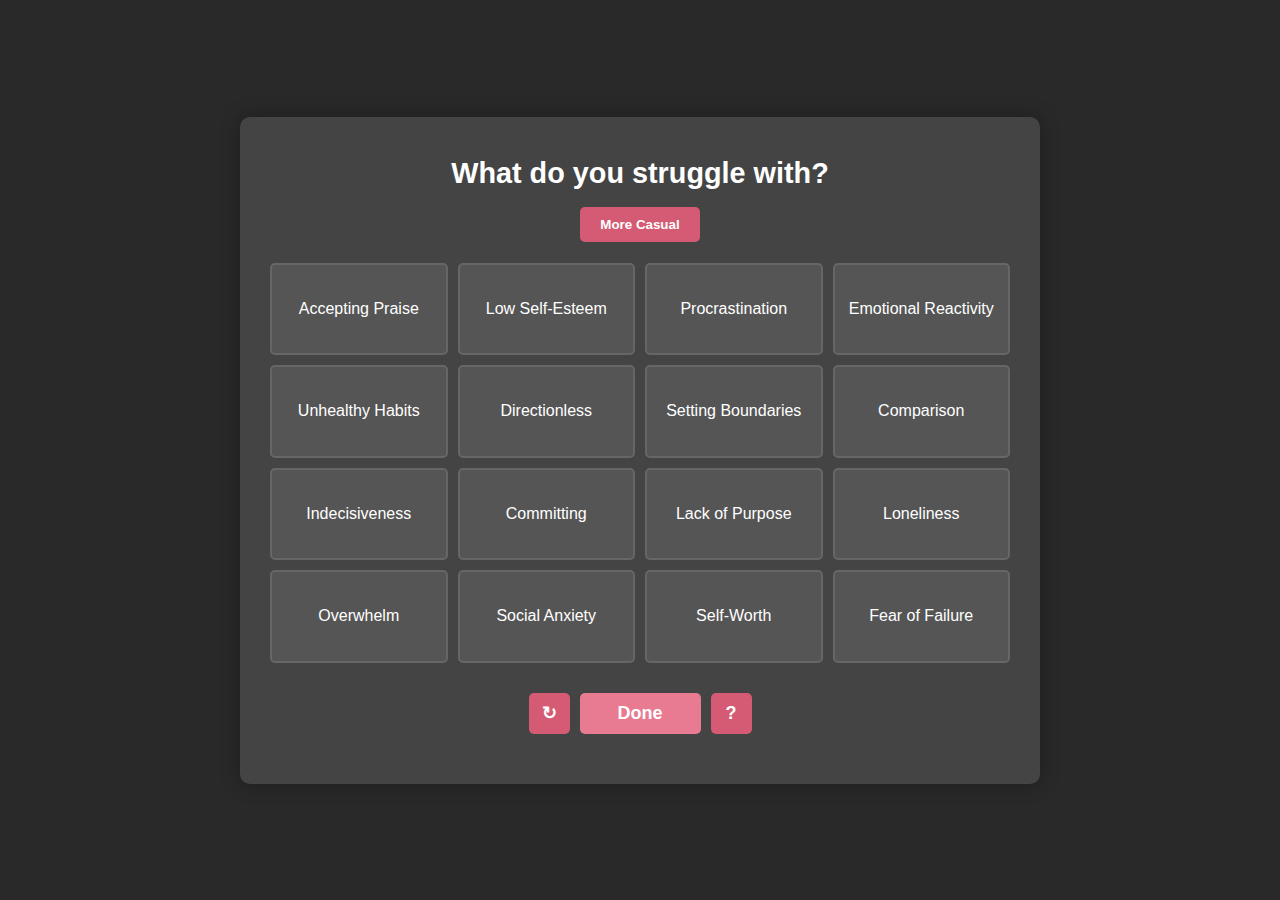
<file: index.html>
<!DOCTYPE html>
<html lang="en">
<head>
    <meta charset="UTF-8">
    <meta name="viewport" content="width=device-width, initial-scale=1.0">
    <title>Virtue Prompts</title>
    <link rel="stylesheet" href="style.css">
    <!-- Load data.js first to ensure it's available before script.js runs -->
    <script src="data.js"></script>
</head>
<body>
    <div class="container">
        <!-- Problem Page -->
        <div id="problem-page">
            <h1>What do you struggle with?</h1>
            <div id="button-container">
                <button id="toggle-casual" class="btn">More Casual</button>
            </div>
            <div id="problems-grid" class="grid">
                <!-- Debug element to show if grid is empty -->
                <div id="loading-message" style="grid-column: span 2; text-align: center; padding: 20px;">
                    Loading problems...
                </div>
            </div>
            <div id="button-row">
                <button id="refresh-btn-problem" class="btn square-btn" title="Refresh problems">↻</button>
                <button id="done-btn" class="btn">Done</button>
                <button id="problem-help-btn" class="btn square-btn" title="Help">?</button>
            </div>
        </div>

        <!-- Dice Page -->
        <div id="dice-page" style="display: none;">
            <h1 id="top-virtues">Your virtue dice is ready</h1>
            <div id="virtue-list-container"></div>
            <div id="dice-container">
                <div id="dice"></div>
            </div>
            <div id="result-container">
                <h2 id="selected-virtue"></h2>
                <p id="selected-prompt"></p>
            </div>
            <div id="dice-buttons">
                <button id="back-btn" class="btn square-btn" title="Back to problems">&lt;</button>
                <button id="roll-btn" class="btn">Roll</button>
                <button id="help-btn" class="btn square-btn" title="Help">?</button>
            </div>
        </div>
    </div>

    <!-- Added a small script for direct debugging in the HTML -->
    <script>
        // This will output any errors with data.js loading
        window.addEventListener('error', function(event) {
            console.error('Script error detected:', event.error);
            document.getElementById('problems-grid').innerHTML = 
                `<div style="color: red; padding: 20px;">Error loading script: ${event.filename}</div>`;
        });
        
        // Check if data object exists after data.js should be loaded
        console.log('Data object available in HTML?', typeof data !== 'undefined');
    </script>
    
    <!-- Load script.js after data.js and error handling -->
    <script src="script.js"></script>
</body>
</html>
</file>
<file: style.css>
/* Global Styles */
* {
    margin: 0;
    padding: 0;
    box-sizing: border-box;
    font-family: Arial, sans-serif;
}

body {
    background-color: #292929;
    color: #fff;
    display: flex;
    justify-content: center;
    align-items: center;
    min-height: 100vh;
    padding: 20px;
}

.container {
    background-color: #444;
    border-radius: 10px;
    padding: 30px;
    max-width: 800px;
    width: 100%;
    box-shadow: 0 0 20px rgba(0, 0, 0, 0.3);
    min-height: 600px;
    position: relative;
    overflow: hidden;
}

.compact-container {
    min-height: auto !important;
}

h1 {
    text-align: center;
    margin-bottom: 26px;
    padding-top: 10px;
}

.btn {
    background-color: #d45b73;
    color: #fff;
    border: none;
    padding: 10px 20px;
    border-radius: 5px;
    cursor: pointer;
    font-weight: bold;
    transition: background-color 0.3s;
    margin: 10px 0;
    display: block;
}

.btn:hover {
    background-color: #e37b8e;
}

/* Square button styles - with !important to ensure they're always applied */
.square-btn {
    width: 41px !important;
    height: 41px !important;
    border-radius: 5px;
    padding: 0 !important;
    display: flex;
    justify-content: center;
    align-items: center;
    font-size: 18px;
    font-weight: bold;
}

/* Properly hide and separate pages */
#problem-page {
    position: relative;
    z-index: 200;
    background-color: transparent;
    width: 100%;
    height: 100%;
}

#dice-page {
    display: none;
    position: relative;
    background-color: transparent;
    width: 100%;
    height: 100%;
    z-index: 100;
}

/* Ensure proper page separation in JavaScript display toggles */
#dice-page[style*="display: block"] {
    display: flex !important;
    flex-direction: column;
    width: 100%;
    height: 100%;
}

/* Problem Page */
#button-container {
    display: flex;
    justify-content: center;
    align-items: center;
    margin-top: 17px;
    margin-bottom: 21px;
    gap: 10px;
}

#toggle-casual {
    margin: 0;
}

#refresh-btn {
    width: 40px;
    height: 40px;
    border-radius: 5px;
    padding: 0;
    display: flex;
    justify-content: center;
    align-items: center;
    font-size: 18px;
}

.grid {
    display: grid;
    grid-template-columns: repeat(4, 1fr);
    gap: 10px;
    margin-bottom: 30px;
    min-height: 400px;
}

#loading-message {
    grid-column: span 4;
    text-align: center;
    padding: 20px;
}

.problem-item {
    background-color: #555;
    padding: 15px 10px;
    border-radius: 5px;
    text-align: center;
    cursor: pointer;
    transition: all 0.3s;
    min-height: 80px;
    display: flex;
    align-items: center;
    justify-content: center;
    border: 2px solid #666;
    position: relative;
    z-index: 1;
    overflow: visible;
    color: #fff;
}

.problem-item:hover {
    background-color: #666;
}

.problem-item.selected {
    background-color: #d45b73;
    color: #fff;
    border-color: #fff;
    font-weight: bold;
}

/* New button row layout for problem page */
#button-row {
    display: flex;
    justify-content: center;
    align-items: center;
    margin: 20px 0;
    gap: 10px;
}

#refresh-btn-problem {
    margin: 0;
    width: 76px;
}

#done-btn {
    margin: 0;
    font-size: 18px;
    padding: 10px 38px;
}

#problem-help-btn {
    margin: 0;
    width: 76px;
}

/* Dice Page */
#dice-page h1 {
    font-size: 1.8em;
    margin-bottom: 10px;
}

#dice-container {
    display: flex;
    justify-content: center;
    align-items: center;
    height: 242px;
    margin: 26px 0;
    perspective: 1000px;
    position: relative;
    z-index: 10;
}

#dice {
    position: relative;
    width: 150px;
    height: 150px;
    transform-style: preserve-3d;
    transition: transform 2s;
}

.face {
    position: absolute;
    width: 150px;
    height: 150px;
    border: 2px solid #333;
    display: flex;
    align-items: center;
    justify-content: center;
    font-weight: bold;
    font-size: 18px;
    background-color: #d45b73;
    color: #fff;
    text-align: center;
    padding: 10px;
}

.face-1 { transform: translateZ(75px); }
.face-2 { transform: rotateY(180deg) translateZ(75px); }
.face-3 { transform: rotateY(90deg) translateZ(75px); }
.face-4 { transform: rotateY(-90deg) translateZ(75px); }
.face-5 { transform: rotateX(90deg) translateZ(75px); }
.face-6 { transform: rotateX(-90deg) translateZ(75px); }

/* New bottom button layout */
#dice-buttons {
    display: flex;
    justify-content: space-between;
    align-items: center;
    margin: 20px 0 0 0;
    position: relative;
    z-index: 20;
}

#back-btn, #help-btn {
    margin: 0;
    height: 41px;
    width: 41px;
}

#roll-btn {
    margin: 0;
    font-size: 19px;
    padding: 10px 48px;
    font-weight: normal;
    min-width: 180px;
}

/* Virtue list container styles */
#virtue-list-container {
    display: flex;
    justify-content: space-around;
    margin: 12px 0 17px;
    flex-wrap: wrap;
    position: relative;
    z-index: 10;
}

.virtue-item {
    background-color: #555;
    padding: 10px 14px;
    border-radius: 5px;
    margin: 5px;
    font-size: 15px;
    transition: all 0.3s;
    display: inline-block;
    min-width: max-content;
    text-align: center;
    font-weight: normal;
    position: relative;
}

.virtue-item::before {
    content: attr(data-virtue-text);
    font-weight: bold;
    height: 0;
    visibility: hidden;
    overflow: hidden;
    user-select: none;
    pointer-events: none;
    display: block;
}

.virtue-item.active {
    background-color: #333333;
    font-weight: bold;
}

/* Disabled Done button style */
#done-btn.disabled {
    background-color: #e87a92;
    cursor: not-allowed;
}

#result-container {
    text-align: center;
    margin: 30px 0;
    padding: 20px;
    background-color: #3a3a3a;
    border-radius: 8px;
    opacity: 1;
    transition: opacity 0.5s ease;
    min-height: 120px;
    position: relative;
    z-index: 10;
}

#selected-virtue {
    color: #d45b73;
    margin-bottom: 15px;
}

/* Add a specific selector for the problem page header */
#problem-page h1 {
    font-size: 1.8em;
    margin-bottom: 10px;
    padding-top: 10px;
}

/* Compact Layout Styles - More aggressive */
.compact-layout #dice-container {
    margin-bottom: 0;
    height: auto;
    min-height: 200px;
}

.compact-layout #dice-buttons {
    margin-top: 30px;
    margin-bottom: 0;
}

/* When in compact mode (no result showing), hide result container properly */
.compact-layout #result-container {
    display: none;
}

/* Make dice initially roll in place instead of appearing/disappearing */
.dice-hidden #dice-container {
    height: auto;
    min-height: 200px;
    margin: 26px 0;
    opacity: 0.1;
    transition: opacity 0.5s;
}

.dice-hidden #dice {
    transform: none !important;
    opacity: 0.05;
}

/* Mobile-Friendly Media Queries */
@media screen and (max-width: 600px) {
    /* Base layout improvements */
    body, html {
        height: auto;
        overflow-x: hidden;
    }
    
    body {
        padding: 0;
        margin: 0;
        min-height: 100%;
        position: relative;
    }
    
    /* Change grid from 4×4 to 2×4 for mobile */
    .grid {
        grid-template-columns: repeat(2, 1fr);
        min-height: auto;
        margin-bottom: 15px;
    }
    
    .container {
        background-color: transparent;
        box-shadow: none;
        padding: 10px;
        margin: 0;
        height: auto;
        min-height: unset !important;
        max-height: unset;
        position: relative;
    }
    
    /* Problem page adjustments */
    #problem-page {
        padding-bottom: 70px;
    }
    
    #problems-grid {
        margin-bottom: 70px;
    }
    
    /* Make problem items adjust better to smaller screens */
    .problem-item {
        min-height: 58px;
        font-size: 14px;
        padding: 4px 3px;
    }
    
    /* Dice page structure for mobile */
    #dice-page {
        position: fixed !important;
        top: 0;
        left: 0;
        right: 0;
        bottom: 0;
        background-color: #292929 !important;
    }
    
    #dice-page[style*="display: block"] {
        display: flex !important;
        flex-direction: column;
        height: 100vh !important;
        max-height: 100vh !important;
        position: fixed;
        top: 0;
        left: 0;
        right: 0;
        bottom: 0;
        overflow: hidden;
        background-color: #292929;
    }
    
    /* Compact header */
    #dice-page h1, #problem-page h1 {
        font-size: 1.8em;
        margin: 5px 0;
        padding: 20px 0 5px 0;
        flex: 0 0 auto;
    }
    
    /* Hide virtue list on mobile to save space */
    #virtue-list-container {
        display: none;
    }
    
    /* Dice positioning - fixed in the upper part */
    #dice-container {
        position: absolute;
        top: 25%;
        left: 0;
        right: 0;
        transform: translateY(-50%);
        height: auto;
        min-height: unset !important;
        margin: 0;
        padding: 0;
        z-index: 80;
    }
    
    /* Initial dice positioning - ensure it stays in position when hidden */
    .dice-hidden #dice-container {
        position: absolute;
        top: 25%;
        left: 0;
        right: 0;
        transform: translateY(-50%);
        height: auto;
        min-height: unset !important;
        margin: 0;
        opacity: 0.05;
        z-index: 80;
    }
    
    /* Result positioning - moved up between dice and buttons */
    #result-container {
        position: absolute;
        top: 60%;
        bottom: auto;
        left: 10px;
        right: 10px;
        transform: translateY(-50%);
        margin: 0;
        padding: 15px;
        height: auto;
        min-height: unset !important;
        max-height: 35vh;
        overflow-y: auto;
        z-index: 70;
        background-color: #3a3a3a;
    }
    
    /* Ensure buttons stay at the bottom */
    #dice-buttons {
        position: fixed;
        bottom: 12px;
        left: 12px;
        right: 12px;
        background-color: #292929;
        padding: 10px 0;
        margin: 0;
        z-index: 100;
        border-top: 1px solid #444;
    }
    
    /* Ensure button row in problem page stays fixed too */
    #button-row {
        position: fixed;
        bottom: 12px;
        left: 12px;
        right: 12px;
        background-color: #292929;
        padding: 10px 0;
        margin: 0;
        z-index: 100;
    }
    
    /* Adjust button sizes and spacing */
    #roll-btn {
        padding: 10px 15px; 
        font-size: 16px;
        width: calc(100% - 96px);
        margin: 0 5px;
    }
    
    /* Adjust done button for mobile */
    #done-btn {
        font-size: 16px;
        padding: 10px 25px;
    }
    
    /* Make square buttons actually square on mobile */
    .square-btn {
        width: 38px !important;
        height: 38px !important;
        padding: 0 !important;
    }
    
    /* Fix problem page buttons */
    #back-btn, #help-btn, #problem-help-btn, #refresh-btn-problem {
        width: 38px !important;
        height: 38px !important;
        padding: 0 !important;
    }
    
    /* Adjust dice size */
    #dice {
        width: 120px;
        height: 120px;
        transform-style: preserve-3d;
    }
    
    .face {
        width: 120px;
        height: 120px;
        font-size: 16px;
    }
    
    .face-1 { transform: translateZ(60px); }
    .face-2 { transform: rotateY(180deg) translateZ(60px); }
    .face-3 { transform: rotateY(90deg) translateZ(60px); }
    .face-4 { transform: rotateY(-90deg) translateZ(60px); }
    .face-5 { transform: rotateX(90deg) translateZ(60px); }
    .face-6 { transform: rotateX(-90deg) translateZ(60px); }
    
    /* Ensure proper layer stacking */
    #problem-page {
        z-index: 50;
    }
    
    #dice-page {
        z-index: 50;
    }
}

/* Further adjustments for very small screens */
@media screen and (max-width: 400px) {
    #dice-page h1, #problem-page h1 {
        font-size: 1.5em;
        margin: 5px 0;
        padding: 15px 0 5px 0;
    }
    
    /* Adjust dice position on very small screens */
    #dice-container, .dice-hidden #dice-container {
        top: 30%;
    }
    
    /* Adjust result container position for very small screens */
    #result-container {
        top: 58%;
    }
}
</file>
